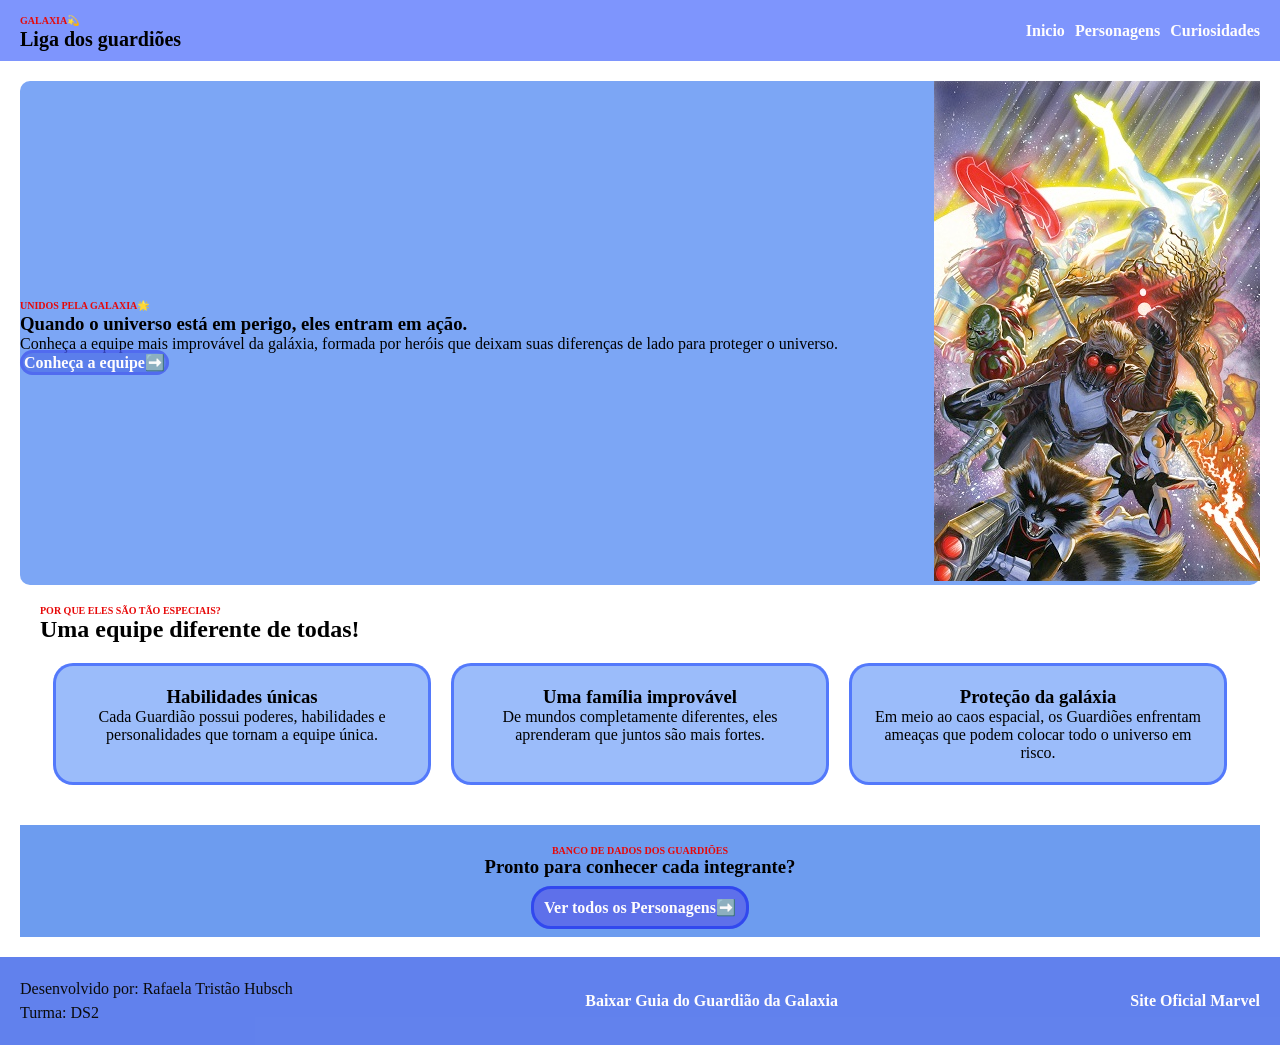
<file: index.html>
<!DOCTYPE html>
<html lang="pt-BR">
    <head>
        <meta charset="UTF-8" />
        <title>Guardiões da Galaxia💫</title>
        <link rel="stylesheet" href="css/style.css" />

    </head>
    <body>
        <header>
            <section id="titulo-header">
                <small class="texto-pequeno">Galaxia💫</small>
                <p>Liga dos guardiões</p>
            </section>
            <section id="menu-header">
              <span id="opcao-inicio"><a href="index.html">Inicio</a></span>
              <span id="opcao-personagens"><a href="pages/personagens.html">Personagens</a></span>
              <span id="opcao-curiosidade"><a href="pages/curiosidades.html">Curiosidades</a></span>
            </section>
        </header>
        
        <main>
            <section id="hero">
                <section>
                    <small class="texto-pequeno">Unidos pela galaxia🌟</small>
                    <h1>Quando o universo está em perigo, eles entram em ação.</h1>
                    <p>Conheça a equipe mais improvável da galáxia, formada por heróis que deixam suas diferenças de lado para proteger o universo.</p>
                    <span id="ir-equipes">
                        <a href="pages/personagens.html">Conheça a equipe➡️</a>
                   </span>
                </section>
                <section id="img-hero">
                    <img src="assets/guardiao.jpg" alt="Imagem do guardião da galaxia quadrinho."/>
               </section>
            </section>

            <section id="informacao">
             <article>
               <p class="texto-pequeno">Por que eles são tão especiais?</p>
                <h2>Uma equipe diferente de todas!</h2>
            </article>
            <section id="motivos">
                <article class="motivo">
                    <h3>Habilidades únicas</h3>
                    <p>Cada Guardião possui poderes, habilidades e personalidades que tornam a equipe única.</p>
                </article>

                <article class="motivo">
                    <h3>Uma família improvável</h3>
                    <p>De mundos completamente diferentes, eles aprenderam que juntos são mais fortes.</p>
                </article>

                <article class="motivo">
                    <h3>Proteção da galáxia</h3>
                <p>Em meio ao caos espacial, os Guardiões enfrentam ameaças que podem colocar todo o universo em risco.</p>
                </article>
            </section>
        </section>
        
        <section id="ir-para-personagens">
            <p class="texto-pequeno">Banco de dados dos Guardiões</p>
            <h3>Pronto para conhecer cada integrante?</h3>
            <a href="pages/personagens.html">Ver todos os Personagens➡️ </a>
         </section>
     </main>
    
     <footer>
        <section>
            <p> Desenvolvido por: Rafaela Tristão Hubsch</p>
            <p>Turma: DS2</p>
        </section>
            <span class="link">
                <a href="files/teste.txt" download>Baixar Guia do Guardião da Galaxia</a>
            </span>
           <span class="link">
               <a href="https://www.marvel.com/" target="_blank"
               rel="noreferrer"> Site Oficial Marvel </a>
            </span>
        </footer>
    </body>
</html>
</file>
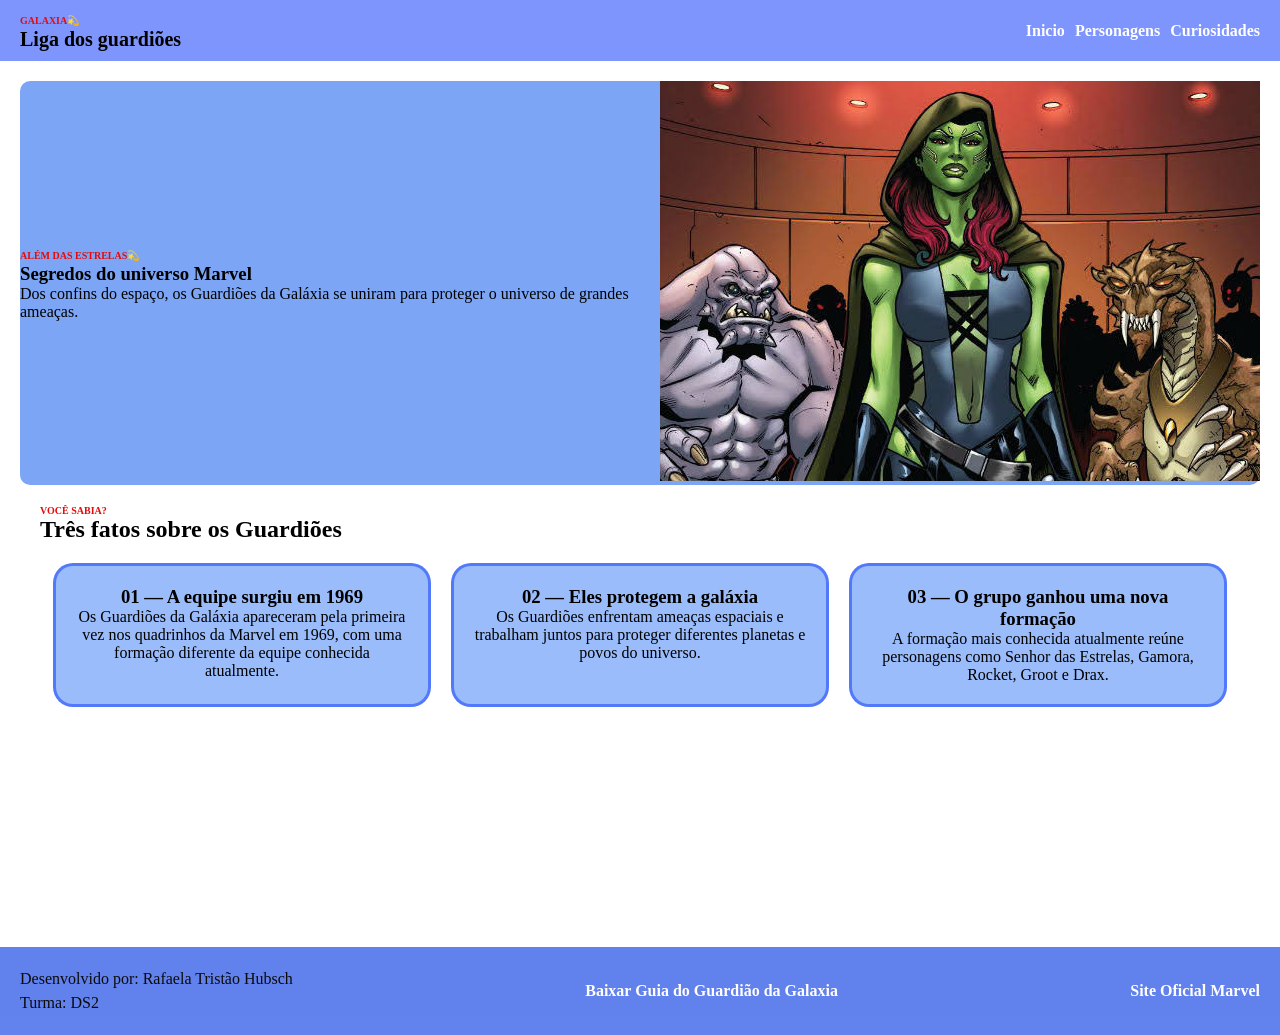
<file: pages/curiosidades.html>
<!DOCTYPE html>
<html lang="pt-BR">
    <head>
        <meta charset="UTF-8" />
        <title>Guardiões da Galaxia💫</title>
        <link rel="stylesheet" href="../css/curiosidade.css" />
    </head>
    <body>
        <header>
            <section id="titulo-header">
                <small class="texto-pequeno">Galaxia💫</small>
                <p>Liga dos guardiões</p>
            </section>
            <section id="menu-header">
              <span id="opcao-inicio"><a href="../index.html">Inicio</a></span>
              <span id="opcao-personagens"><a href="../pages/personagens.html">Personagens</a></span>
              <span id="opcao-curiosidade"><a href="../pages/curiosidades.html">Curiosidades</a></span>
            </section>
        </header>
        
        <main>
            <section id="hero">
                <section>
                    <small class="texto-pequeno">Além das estrelas💫</small>
                    <h1>Segredos do universo Marvel</h1>
                    <p>Dos confins do espaço, os Guardiões da Galáxia se uniram para proteger o universo de grandes ameaças.</p>
                </section>
                  <section>
                    <img src="../assets/images.jpg" alt="Imagem Gamora."/>
               </section>
            </section>
              
            <section id="informacao">
            <article>
               <p class="texto-pequeno">Você sabia?</p>
                <h2>Três fatos sobre os Guardiões</h2>
            </article>
            <section id="motivos">
                <article class="motivo">
                    <h3>01 — A equipe surgiu em 1969</h3>
                    <p>Os Guardiões da Galáxia apareceram pela primeira vez nos quadrinhos da Marvel em 1969, com uma formação diferente da equipe conhecida atualmente.</p>
                </article>

                <article class="motivo">
                    <h3>02 — Eles protegem a galáxia</h3>
                    <p>Os Guardiões enfrentam ameaças espaciais e trabalham juntos para proteger diferentes planetas e povos do universo.</p>
                </article>

                <article class="motivo">
                    <h3>03 — O grupo ganhou uma nova formação</h3>
                <p>A formação mais conhecida atualmente reúne personagens como Senhor das Estrelas, Gamora, Rocket, Groot e Drax.</p>
                </article>
            </section>
        </section>
     </main>
    
     <footer>
        <section>
            <p> Desenvolvido por: Rafaela Tristão Hubsch</p>
            <p>Turma: DS2</p>
        </section>
            <span class="link">
               <a href="../files/teste.txt" download>Baixar Guia do Guardião da Galaxia</a>
            </span>
          <span class="link">
                <a href="https://www.marvel.com/" target="_blank"
                rel="noreferrer"> Site Oficial Marvel </a>
            </span>
        </footer>
    </body>
</html>
</file>
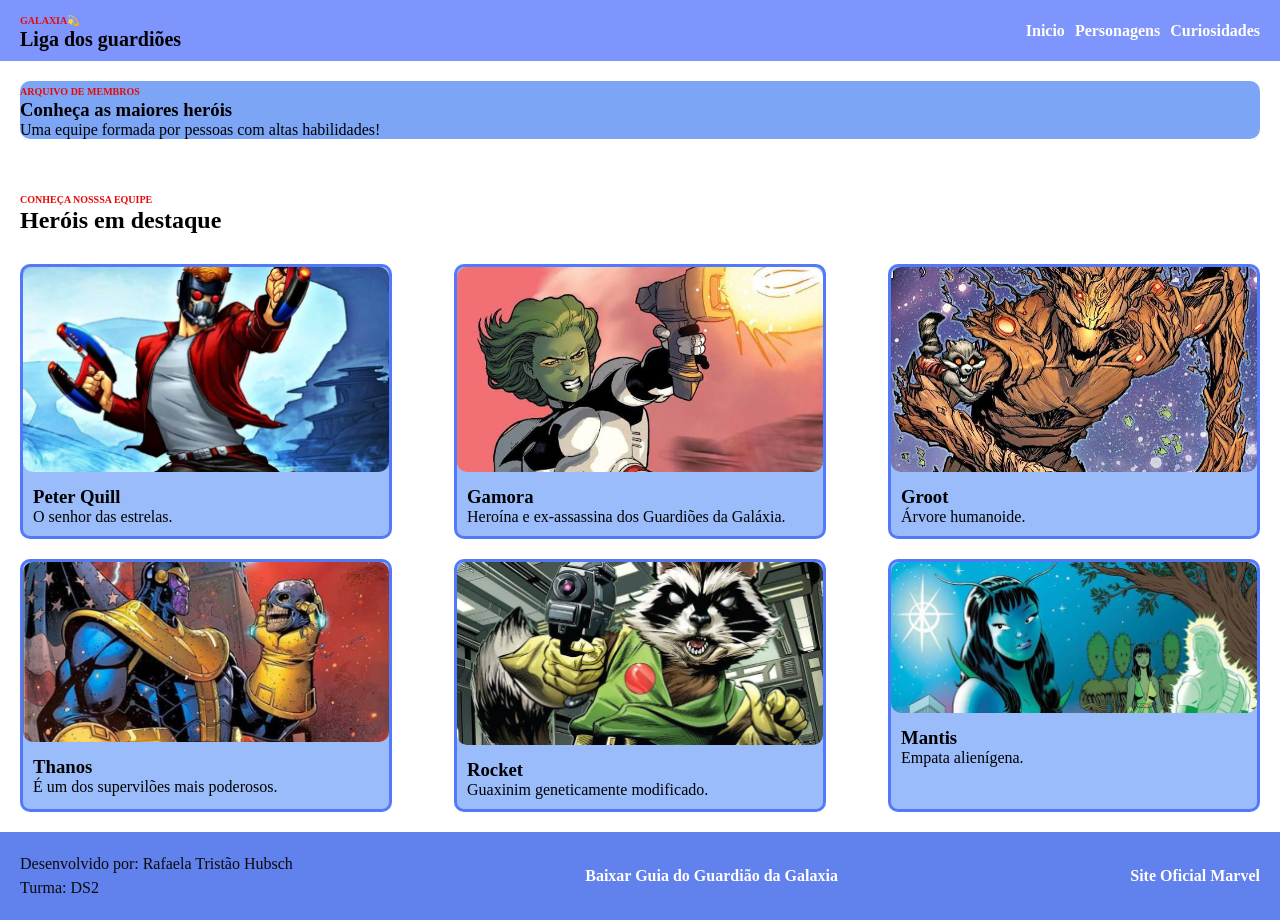
<file: pages/personagens.html>
<!DOCTYPE html>
<html lang="pt-BR">
    <head>
        <meta charset="UTF-8" />
        <title>Guardiões da Galaxia💫-Personagens</title>
        <link rel="stylesheet" href="../css/personagens.css" />
    </head>
    <body>
        <header>
            <section id="titulo-header">
                <small class="texto-pequeno">Galaxia💫</small>
                <p>Liga dos guardiões</p>
            </section>
            <section id="menu-header">
              <span id="opcao-inicio"><a href="../index.html">Inicio</a></span>
              <span id="opcao-personagens"><a href="../pages/personagens.html">Personagens</a></span>
              <span id="opcao-curiosidade"><a href="../pages/curiosidades.html">Curiosidades</a></span>
            </section>
      </header>
        <main>
            <section id="hero">
                <section>
                     <small class="texto-pequeno">Arquivo de membros</small>
                    <h1>Conheça as maiores heróis</h1>
                    <p>Uma equipe formada por pessoas com altas habilidades!</p>
                </section>
            </section>
            <section id="galeria">
                <section id="galeria-texto">
                    <small class="texto-pequeno">Conheça nosssa equipe</small>
                    <h2>Heróis em destaque</h2>
                </section>
                <section id="galeria-imgs">
                    <section class="card">
                        <img src="../assets/peter.png" alt="Imagem do Peter."/>
                        <article>
                            <h3>Peter Quill</h3>
                            <span>O senhor das estrelas.</span>
                        </article>
                    </section>
                    <section class="card">
                        <img src="../assets/gamorex.png" alt="Imagem da Gamora."/>
                        <article>
                            <h3>Gamora</h3>
                            <span>Heroína e ex-assassina dos Guardiões da Galáxia.</span>
                        </article>
                    </section>
                    <section class="card">
                        <img src="../assets/grot.png" alt="Imagem do Groot."/>
                        <article>
                            <h3>Groot</h3>
                            <span>Árvore humanoide.</span>
                        </article>
                    </section>
                    <section class="card">
                        <img src="../assets/tanos.png" alt="Imagem do Tanos."/>
                        <article>
                            <h3>Thanos</h3>
                            <span>É um dos supervilões mais poderosos.</span>
                        </article>
                    </section>
                    <section class="card">
                        <img src="../assets/rockt.png" alt="Imagem do Rocket."/>
                        <article>
                            <h3>Rocket</h3>
                            <span>Guaxinim geneticamente modificado.</span>
                        </article>
                    </section>
                    <section class="card">
                        <img src="../assets/mantis.png" alt="Imagem da Mantis."/>
                        <article>
                            <h3>Mantis</h3>
                            <span>Empata alienígena.</span>
                        </article>
                    </section>
                </section>
            </section>
        </main>
        <footer>
        <section>
            <p> Desenvolvido por: Rafaela Tristão Hubsch</p>
            <p>Turma: DS2</p>
        </section>
            <span class="link">
                <a href="../files/teste.txt" download>Baixar Guia do Guardião da Galaxia</a>
            </span>
             <span class="link">
                <a href="https://www.marvel.com/" target="_blank"
                rel="noreferrer"> Site Oficial Marvel </a>
            </span>
        </footer>
    </body>
</html>
</file>
<file: css/style.css>
* {
    padding: 0;
    margin: 0;
    box-sizing: border-box;
}

header {
    background-color: rgba(104, 131, 253, 0.85);
    padding: 10px;
    display: flex;
    justify-content: space-between;
    padding-left: 20px;
    padding-right: 20px;
    align-items: center;
}
#ir-equipes{
    padding: 1px;
    background-color: rgba(59, 89, 226, 0.5);
    border-radius: 20px;
    border-style: solid;
    border-color: rgba(73, 88, 244, 0.5);
    font-weight: bold;
}

a {
    text-decoration: none;
    color: rgb(255, 253, 253);
}


.texto-pequeno {
    color:rgb(231, 8, 8);
    font-size: 10px;
    font-weight: bold;
    text-transform: uppercase;
}

#titulo-header p{
    color:black;
    font-size: 20px;
    font-weight:bold;
}

#menu-header{
    display: flex;
    gap: 10px;
    font-weight:bold;

}

#menu-header p{
    color:black;
}

main{
    padding: 20px;
}

#hero{
    background-color: rgb(124, 166, 245);
    display: flex;
    justify-content: space-between;
    align-items: center;
    border-radius: 10px;
}

texto-hero h1{
    font-size: 80px;
}

texto-hero p{
    font-size: 16px;
}

#informacao {
    padding: 20px;
}

#motivos {
    display: flex;
    flex-wrap: wrap;
    justify-content: center;
    gap: 20px;
    margin-top: 20px;
    margin-bottom: 20px;
}

.motivo {
    width: 31.5%;
    flex-direction: row;
    justify-content: center;
    align-items: center;
    background-color: rgba(57, 123, 245, 0.5);
    border-radius: 20px;
    border-style: solid;
    border-color: rgba(12, 56, 253, 0.5);
    padding: 20px;
    text-align: center;
}
#ir-para-personagens {
    text-align: center;
    background-color: rgba(47, 115, 232, 0.7);
    padding: 20px;
}

#ir-para-personagens h3 {
    margin-bottom: 20px;
}

#ir-para-personagens a {
    font-weight: bold;
    background-color: rgba(80, 70, 230, 0.5);
    padding: 10px;
    border-radius: 20px;
    border-style: solid;
    border-color: rgba(4, 32, 244, 0.5);
}

footer {
    display: flex;
    justify-content: space-between;
    background-color: rgba(70, 108, 234, 0.85);
    color: rgb(11, 11, 11);
    align-items: center;
    line-height: 1.5;
    padding: 20px;
}

.link {
    font-weight: bold;
}
</file>
<file: css/curiosidade.css>
* {
    padding: 0;
    margin: 0;
    box-sizing: border-box;
}

header {
    background-color: rgba(104, 131, 253, 0.85);
    padding: 10px;
    display: flex;
    justify-content: space-between;
    padding-left: 20px;
    padding-right: 20px;
    align-items: center;
}
a {
    text-decoration: none;
    color: rgb(255, 253, 253);
}


.texto-pequeno {
    color:rgb(231, 8, 8);
    font-size: 10px;
    font-weight: bold;
    text-transform: uppercase;
}

#titulo-header p{
    color:black;
    font-size: 20px;
    font-weight:bold;
}

#menu-header{
    display: flex;
    gap: 10px;
    font-weight:bold;

}

#menu-header p{
    color:black;
}

main{
    padding: 20px;
}

#hero{
    background-color: rgb(124, 166, 245);
    display: flex;
    justify-content: space-between;
    align-items: center;
    border-radius: 10px;
}

.texto-hero h1{
    font-size: 80px;
}

.texto-hero p{
    font-size: 16px;
}

#informacao {
    padding: 20px;
}

#motivos {
    display: flex;
    flex-wrap: wrap;
    justify-content: center;
    gap: 20px;
    margin-top: 20px;
    margin-bottom: 200px;
}

.motivo {
    width: 31.5%;
    flex-direction: row;
    justify-content: center;
    align-items: center;
    background-color: rgba(57, 123, 245, 0.5);
    border-radius: 20px;
    border-style: solid;
    border-color: rgba(12, 56, 253, 0.5);
    padding: 20px;
    text-align: center;
}

footer {
    display: flex;
    justify-content: space-between;
    background-color: rgba(70, 108, 234, 0.85);
    color: rgb(11, 11, 11);
    align-items: center;
    line-height: 1.5;
    padding: 20px;
}

.link {
    font-weight: bold;
}
</file>
<file: css/personagens.css>
* {
    padding: 0;
    margin: 0;
    box-sizing: border-box;
}

header {
    background-color: rgba(104, 131, 253, 0.85);
    padding: 10px;
    display: flex;
    justify-content: space-between;
    padding-left: 20px;
    padding-right: 20px;
    align-items: center;
}


a {
    text-decoration: none;
    color: rgb(255, 253, 253);
}


.texto-pequeno {
    color:rgb(231, 8, 8);
    font-size: 10px;
    font-weight: bold;
    text-transform: uppercase;
}

#titulo-header p{
    color:black;
    font-size: 20px;
    font-weight:bold;
}

#menu-header{
    display: flex;
    gap: 10px;
    font-weight:bold;

}

main{
    padding: 20px;
}

#hero{
    background-color: rgb(124, 166, 245);
    display: flex;
    justify-content: space-between;
    align-items: center;
    border-radius: 10px;
}

texto-hero h1{
    font-size: 80px;
}

texto-hero p{
    font-size: 16px;
}

#img-hero img{
    width: 350px;
    padding: 20px;
}

#galeria-texto{
    margin-top: 50px;
}
#galeria-imgs{
    display: flex;
    gap: 10px;
    align-content: center;
    justify-content: space-between;
    margin-top: 20px;
    flex-wrap: wrap;
}
.card {
    background-color: rgba(57, 123, 245, 0.5);
    width: 30%;
    margin-top: 10px;
    border-radius: 10px;
    border-style: solid;
    border-color:rgba(12, 56, 253, 0.5);;
}

.card article {
    padding: 10px;
}

.card img{
    width: 100%;
    border-radius: 10px;
}
.card-texto {
    padding: 10px;
}
footer {
    display: flex;
    justify-content: space-between;
    background-color: rgba(70, 108, 234, 0.85);
    color: rgb(11, 11, 11);
    align-items: center;
    line-height: 1.5;
    padding: 20px;
    flex-wrap: wrap;
    gap: 15px;
}

.link {
    font-weight: bold;
}
</file>
